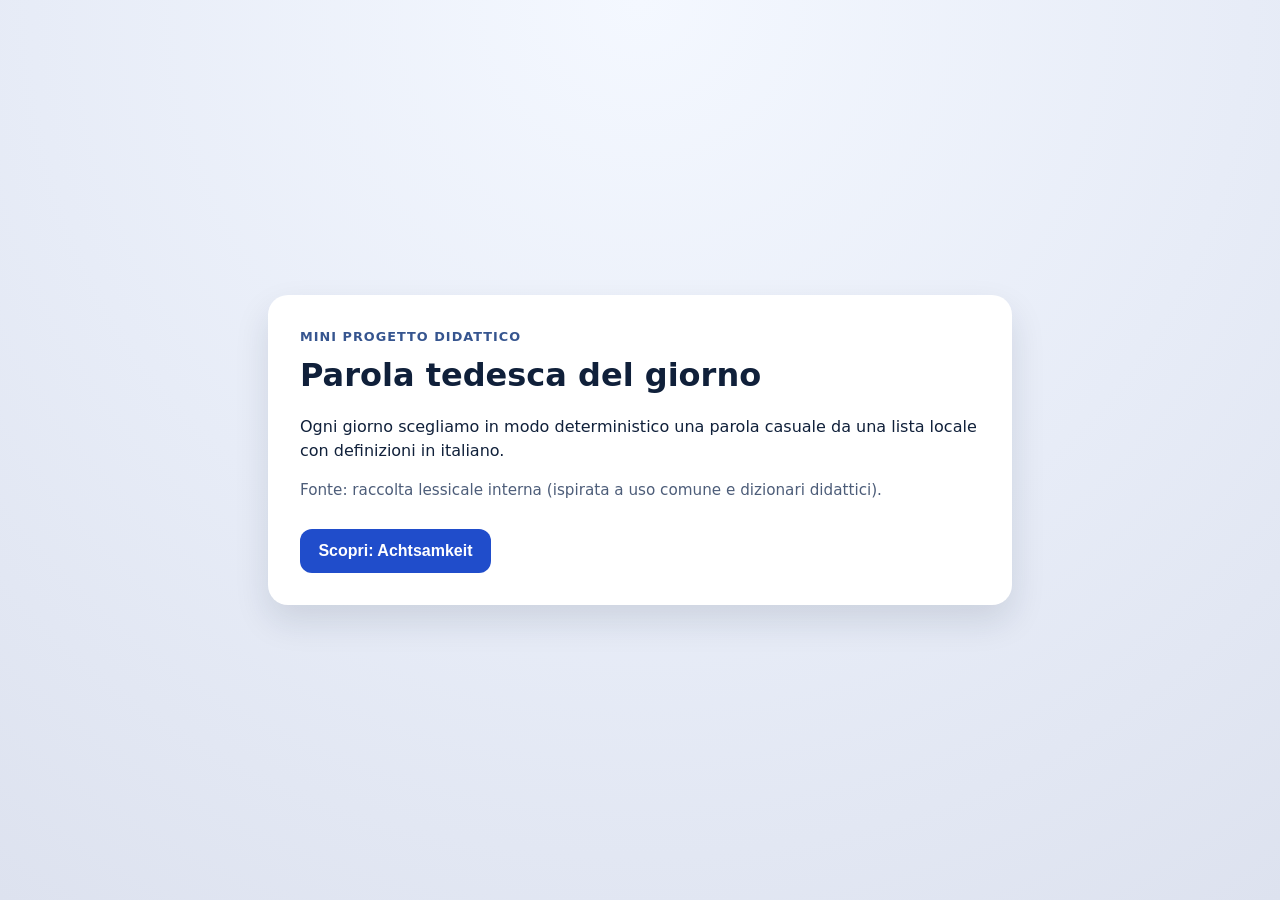
<file: index.html>
<!doctype html>
<html lang="it">
  <head>
    <meta charset="UTF-8" />
    <meta name="viewport" content="width=device-width, initial-scale=1.0" />
    <title>Parola tedesca del giorno</title>
    <link rel="stylesheet" href="styles.css" />
  </head>
  <body>
    <main class="card">
      <p class="eyebrow">Mini progetto didattico</p>
      <h1>Parola tedesca del giorno</h1>
      <p>
        Ogni giorno scegliamo in modo deterministico una parola casuale da una lista
        locale con definizioni in italiano.
      </p>
      <p class="source">
        Fonte: raccolta lessicale interna (ispirata a uso comune e dizionari didattici).
      </p>
      <button id="today-word-btn" class="primary-btn">Scopri la parola di oggi</button>
    </main>

    <script src="words.js"></script>
    <script src="main.js"></script>
  </body>
</html>
</file>
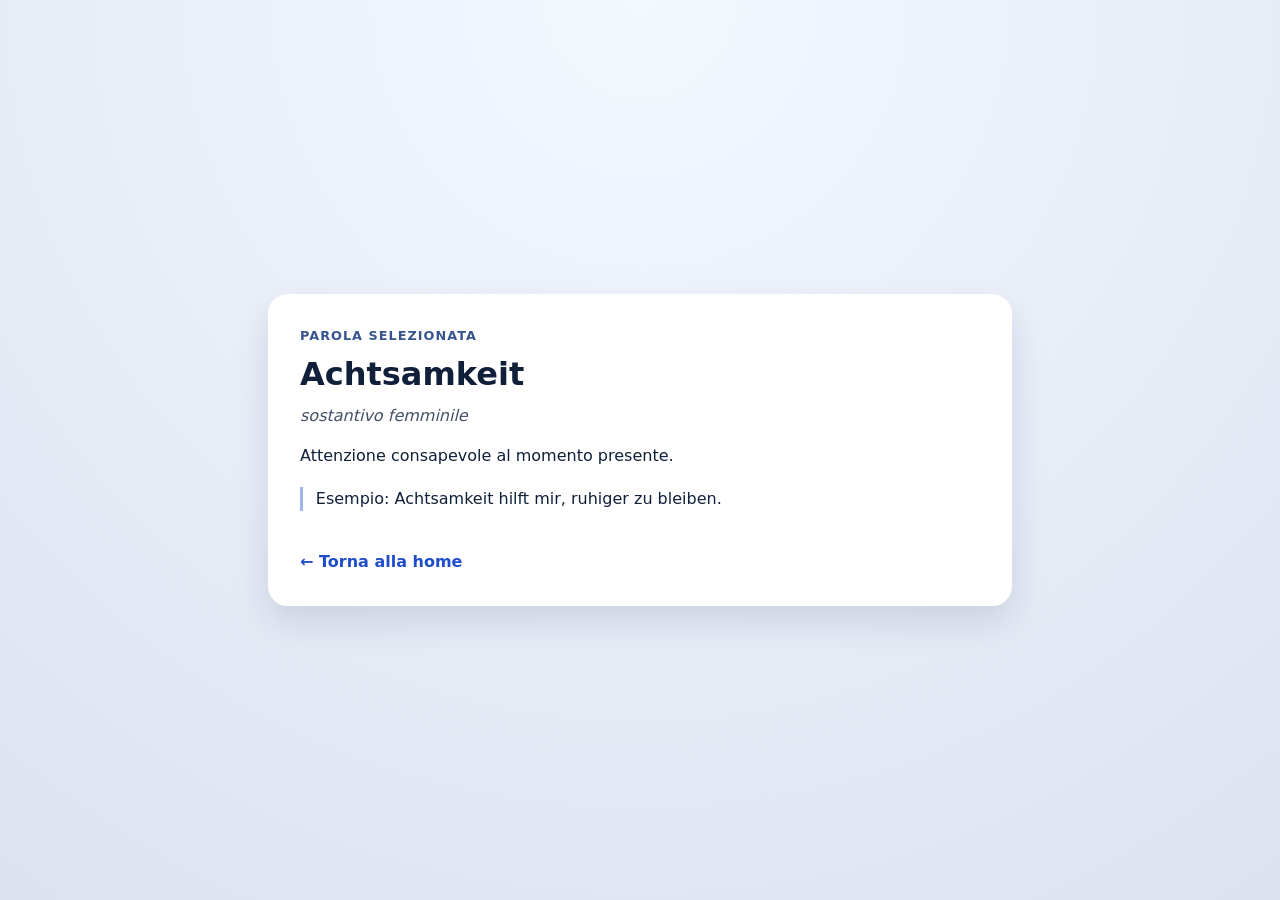
<file: parola.html>
<!doctype html>
<html lang="it">
  <head>
    <meta charset="UTF-8" />
    <meta name="viewport" content="width=device-width, initial-scale=1.0" />
    <title>Definizione della parola</title>
    <link rel="stylesheet" href="styles.css" />
  </head>
  <body>
    <main class="card">
      <p class="eyebrow">Parola selezionata</p>
      <h1 id="german-word">—</h1>
      <p id="word-type" class="word-type"></p>
      <p id="italian-definition"></p>
      <p id="sample-sentence" class="sample"></p>
      <a href="index.html" class="secondary-link">← Torna alla home</a>
    </main>

    <script src="words.js"></script>
    <script src="detail.js"></script>
  </body>
</html>
</file>
<file: styles.css>
:root {
  color-scheme: light;
  font-family: Inter, system-ui, -apple-system, Segoe UI, Roboto, sans-serif;
  line-height: 1.5;
}

body {
  margin: 0;
  min-height: 100vh;
  display: grid;
  place-items: center;
  background: radial-gradient(circle at top, #f4f8ff, #e7ecf7 55%, #dde2ef);
  color: #10203a;
}

.card {
  width: min(92vw, 680px);
  background: #ffffff;
  padding: 2rem;
  border-radius: 20px;
  box-shadow: 0 16px 35px rgba(18, 31, 54, 0.12);
}

h1 {
  margin-top: 0.3rem;
  margin-bottom: 0.75rem;
}

.eyebrow {
  margin: 0;
  font-size: 0.8rem;
  text-transform: uppercase;
  letter-spacing: 0.08em;
  color: #36558f;
  font-weight: 700;
}

.source {
  color: #4d5d79;
  font-size: 0.95rem;
}

.primary-btn {
  margin-top: 0.75rem;
  border: none;
  background: #204dcb;
  color: #fff;
  font-size: 1rem;
  font-weight: 700;
  border-radius: 12px;
  padding: 0.8rem 1.15rem;
  cursor: pointer;
}

.primary-btn:hover {
  background: #1b41ab;
}

.word-type {
  margin-top: -0.4rem;
  font-style: italic;
  color: #445067;
}

.sample {
  margin-top: 1.2rem;
  padding-left: 0.8rem;
  border-left: 3px solid #9db4ec;
}

.secondary-link {
  display: inline-block;
  margin-top: 1.4rem;
  text-decoration: none;
  color: #204dcb;
  font-weight: 600;
}

.secondary-link:hover {
  text-decoration: underline;
}
</file>
